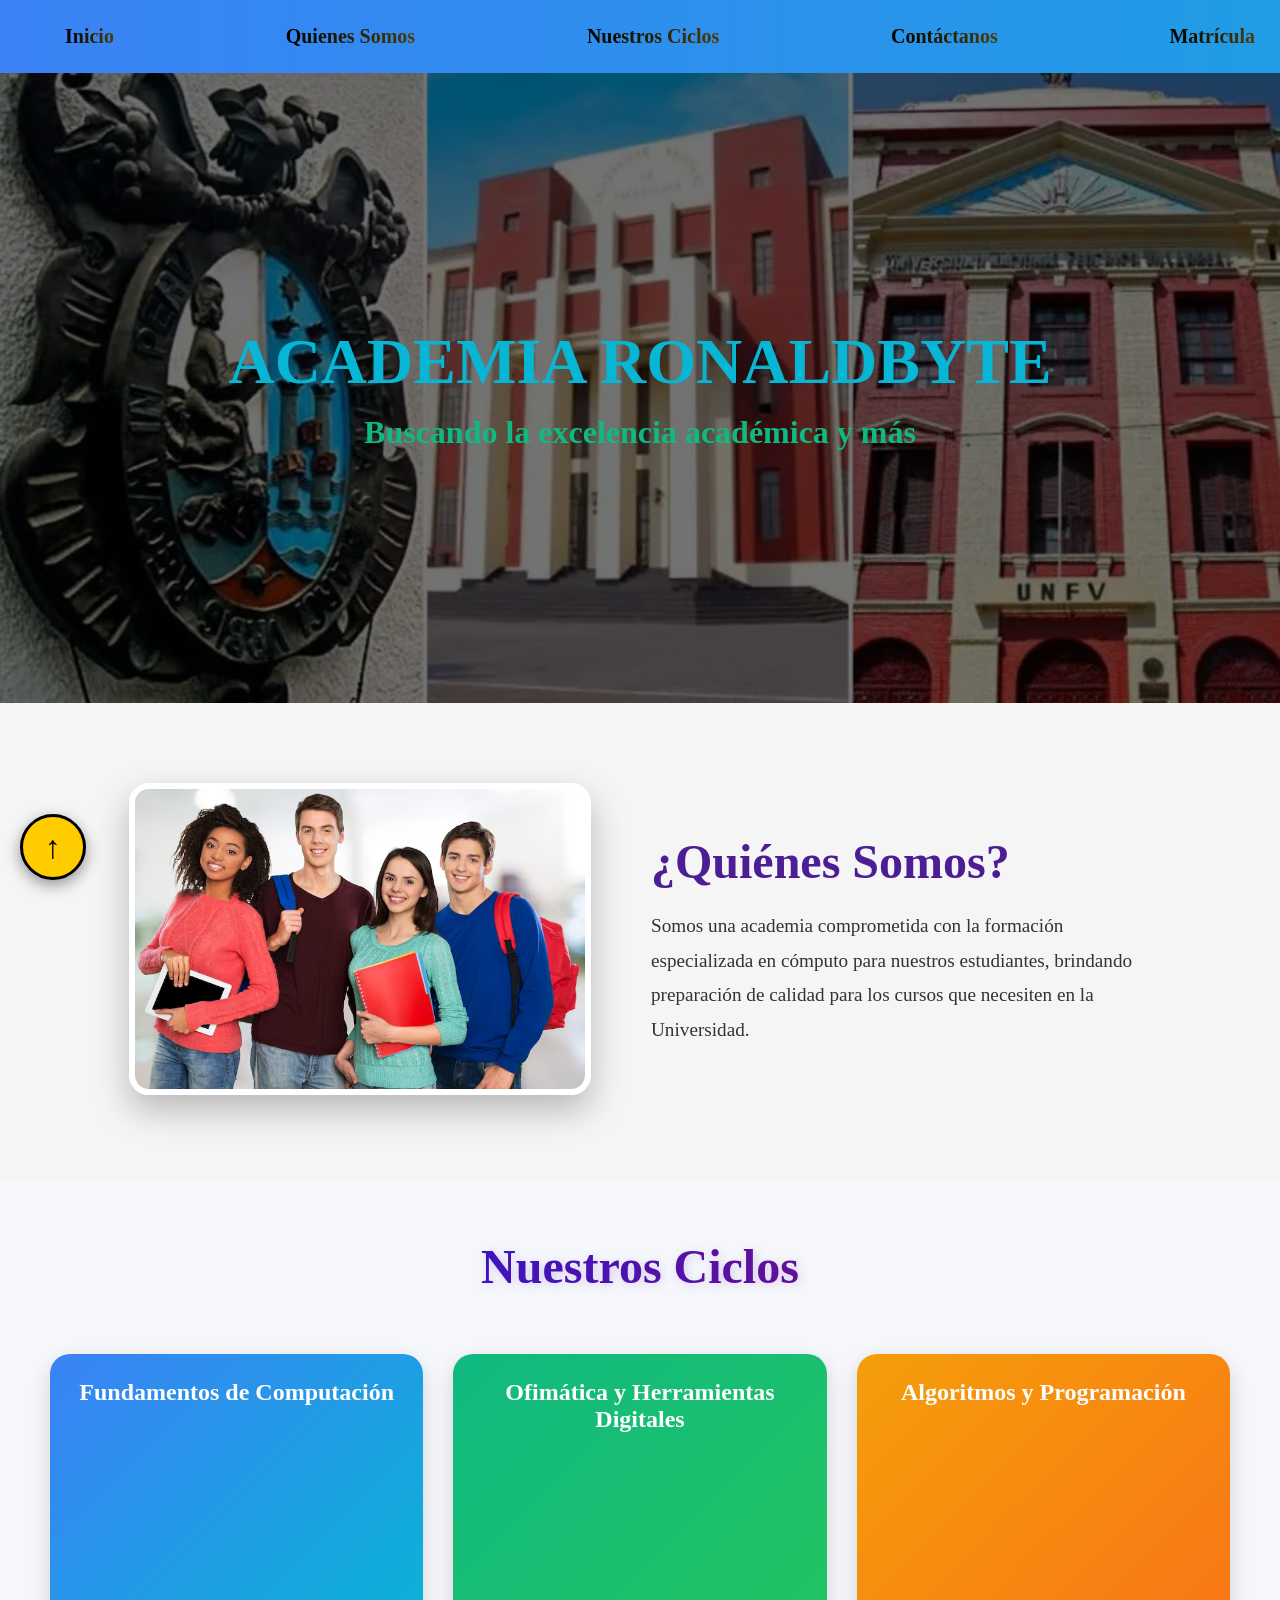
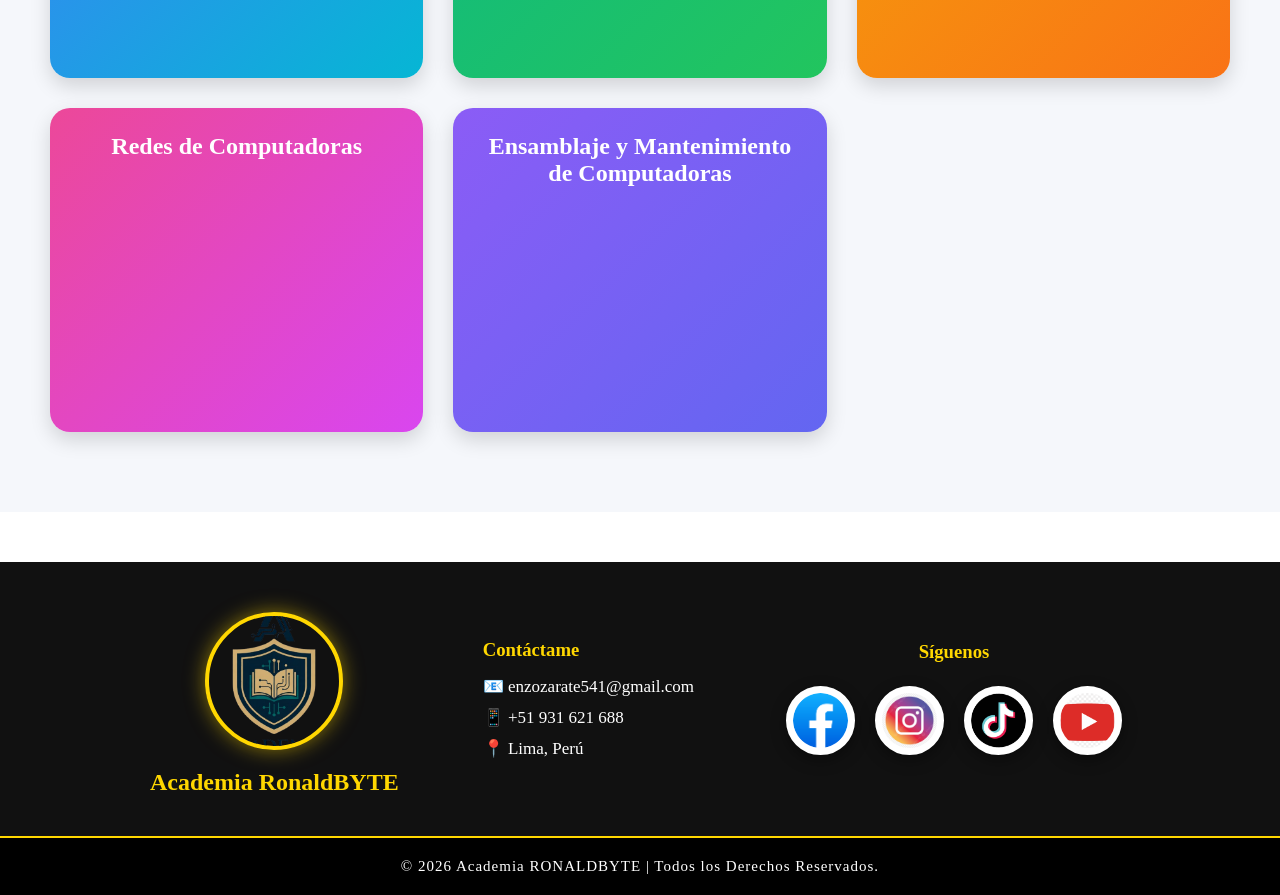
<file: index.html>
<!DOCTYPE html>
<html lang="es">
<head>
    <meta charset="UTF-8">
    <meta name="viewport" content="width=device-width, initial-scale=1.0">
    <title>Academia RonaldBYTE </title>
    <link rel="stylesheet" href="style.css">
</head>
<header id="header">
<a href="#header" class="flecha-arriba">↑</a>


    <nav>
        <ul class="menu-horizontal">
            <li><a href="index.html">Inicio</a></li>
            <li><a href="#nosotros">Quienes Somos</a></li>
         
            <li><a href="#ciclos">Nuestros Ciclos</a>
                <ul class="menu-vertical"> 
                    <li><a href="">Fundamentos de Computación</a></li>
                    <li><a href="">Ofimática y Herramientas Digitales</a></li>
                    <li><a href="">Algoritmos y Programación</a></li>
                    <li><a href="">Redes de Computadoras</a></li>
                    <li><a href="">Ensamblaje y Mantenimiento <br> de Computadoras</a></li>
                </ul>
            </li>

            <li><a href="#contacto">Contáctanos</a></li>
            <li><a href="MATRICULA/matricula.html">Matrícula</a></li>
        </ul>
    
    </nav>
</header>
<body>
    <section class="hero">
    <div class="hero-content">
      <h1>ACADEMIA RONALDBYTE</h1>
      <p>Buscando la excelencia académica y más</p>
    </div>
  </section>

  <section id="nosotros">
    <div class="contenedor-nosotros">

        <div class="imagen-nosotros">
            <img src="Imagenes/ESTUDIANTES.avif" alt="Academia">
        </div>

        <div class="texto-nosotros">
            <h2>¿Quiénes Somos?</h2>
            <p>
                Somos una academia comprometida con la
                formación especializada en cómputo para nuestros estudiantes, brindando
                preparación de calidad para los cursos que necesiten en
                la Universidad.
            </p>
        </div>

    </div>
</section>

<section id="ciclos">

    <h2>Nuestros Ciclos</h2>

    <div class="bloques">

        <div class="bloque">
            <h3>Fundamentos de Computación</h3>

            <div class="galeria">
                <img src="Imagenes/fundamentos compu.jpg" alt="Ciclo Anual">
                <img src="Imagenes/fundamentos compu2.jpg" alt="Ciclo Anual">
                <img src="Imagenes/fundamentos compu3.jpg" alt="Ciclo Anual">
            </div>
        </div>

        <div class="bloque">
            <h3>Ofimática y Herramientas Digitales</h3>

            <div class="galeria">
                <img src="Imagenes/herramientas.png" alt="Ciclo Escolar">
                <img src="Imagenes/herramientas2.png" alt="Ciclo Escolar">
                <img src="Imagenes/herramientas3.png" alt="Ciclo Escolar">
            </div>
        </div>

        <div class="bloque">
            <h3>Algoritmos y Programación</h3>

            <div class="galeria">
                <img src="Imagenes/programacion.jpg" alt="Repaso SM">
                <img src="Imagenes/programacion2.jpg" alt="Repaso SM">
                <img src="Imagenes/programacion3.jpg" alt="Repaso SM">
            </div>
        </div>

        <div class="bloque">
            <h3>Redes de Computadoras</h3>

            <div class="galeria">
                <img src="Imagenes/redes compu.webp" alt="Ciclo Villarreal">
                <img src="Imagenes/redes compu2.webp" alt="Ciclo Villarreal">
                <img src="Imagenes/redes compu3.webp" alt="Ciclo Villarreal">
            </div>
        </div>

        <div class="bloque">
            <h3>Ensamblaje y Mantenimiento de Computadoras</h3>

            <div class="galeria">
                <img src="Imagenes/ensamblaje.jpeg" alt="Ciclo UNI">
                <img src="Imagenes/ensamblaje2.jpeg" alt="Ciclo UNI">
                <img src="Imagenes/ensamblaje3.jpeg" alt="Ciclo UNI">
            </div>
        </div>

    </div>

</section>

</body>

<footer id="contacto">

    <div class="footer-contenedor">

        <!-- Logo y nombre -->
        <div class="footer-logo">
            <img src="Imagenes/logo_academia-removebg-preview.png" alt="Logo Academia">
            <h2>Academia RonaldBYTE</h2>
        </div>

        <!-- Información -->
        <div class="footer-info">
            <h3>Contáctame</h3>
            <p>📧 enzozarate541@gmail.com</p>
            <p>📱 +51 931 621 688</p>
            <p>📍 Lima, Perú</p>
        </div>

        <!-- Redes Sociales -->
        <div class="footer-redes">
            <h3>Síguenos</h3>

            <a href="#">
                <img src="Imagenes/face.png" alt="Facebook">
            </a>

            <a href="#">
                <img src="Imagenes/instagram.jpg" alt="Instagram">
            </a>

            <a href="#">
                <img src="Imagenes/tiktok.jpg" alt="TikTok">
            </a>

            <a href="#">
                <img src="Imagenes/youtube.png" alt="YouTube">
            </a>
        </div>

    </div>

    <div class="footer-copy">
        © 2026 Academia RONALDBYTE | Todos los Derechos Reservados.
    </div>

</footer>
</html>
</file>
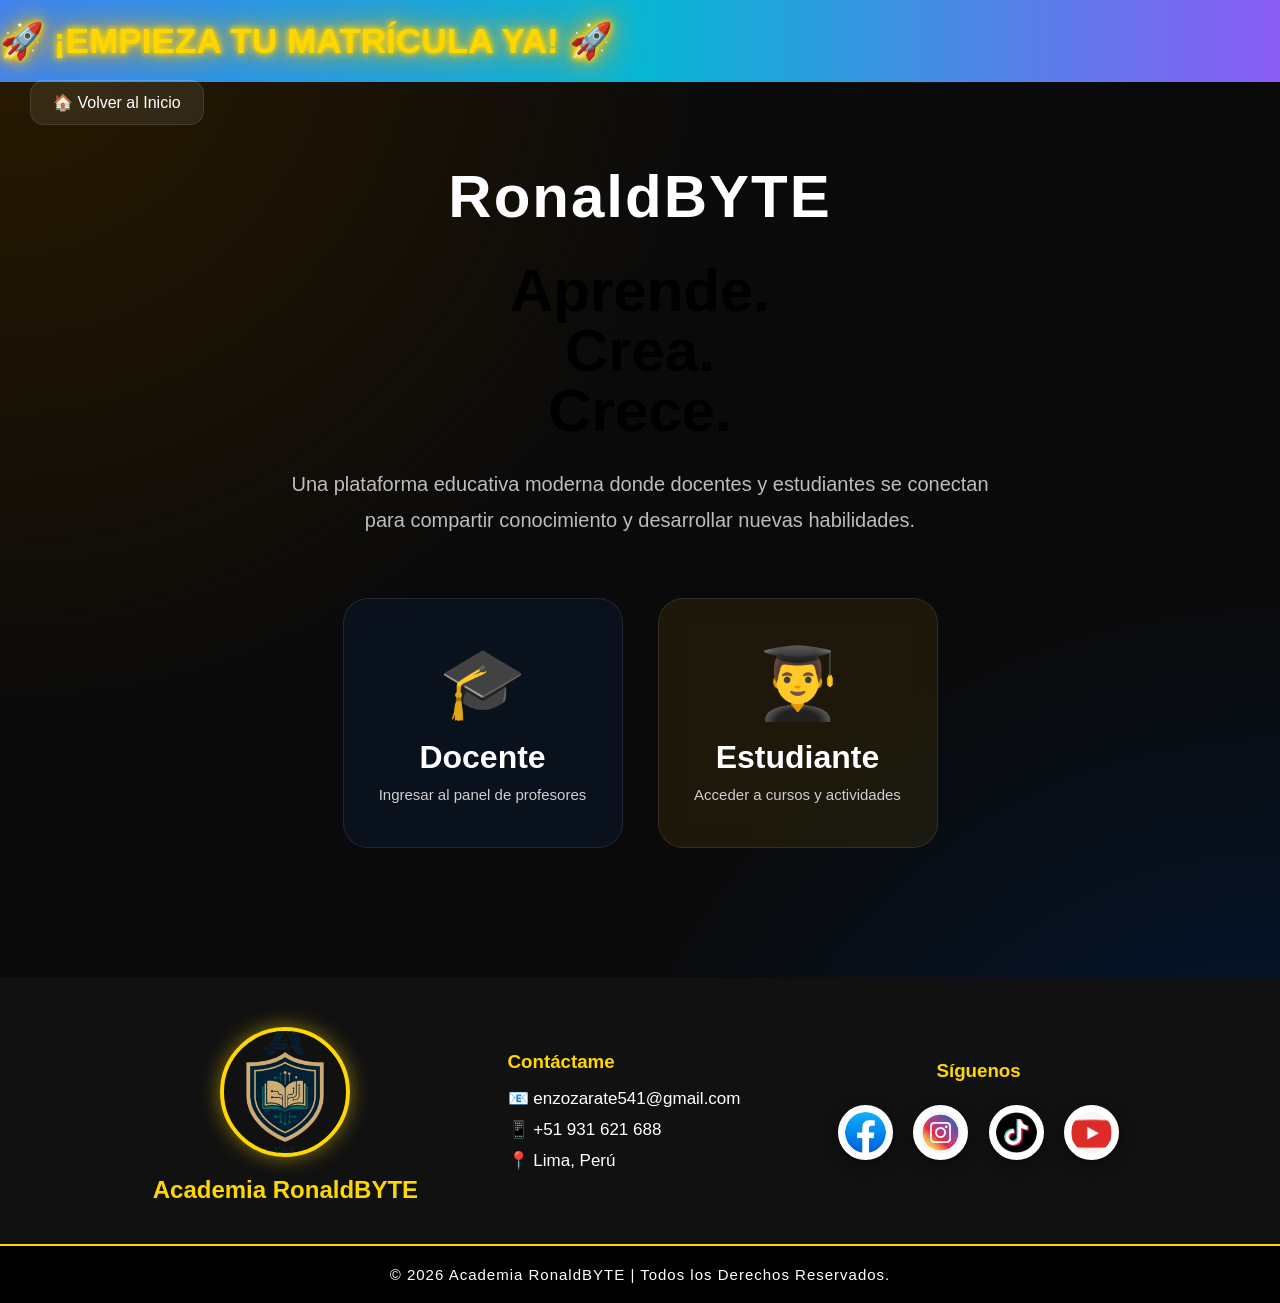
<file: MATRICULA/matricula.html>
<!DOCTYPE html>
<html lang="es">
<head>
    <meta charset="UTF-8">
    <meta name="viewport" content="width=device-width, initial-scale=1.0">
    <title>Academia RonaldBYTE</title>
    <link rel="stylesheet" href="estilosmatricula.css">
</head>

<body>

    <!-- HEADER -->
    <header id="header">
        <div class="anuncio-matricula">
            <span>🚀 ¡EMPIEZA TU MATRÍCULA YA! 🚀</span>
        </div>
    </header>

    <!-- BOTÓN VOLVER -->
    <a href="../index.html" class="volver">
        🏠 Volver al Inicio
    </a>

    <!-- CONTENIDO PRINCIPAL -->
    <main class="contenedor">

        <div class="logo">
            RonaldBYTE
        </div>

        <h1 class="titulo">
            <span class="color">Aprende.</span><br>
            <span class="color">Crea.</span><br>
            <span class="color">Crece.</span>
        </h1>

        <p class="descripcion">
            Una plataforma educativa moderna donde docentes y estudiantes
            se conectan para compartir conocimiento y desarrollar nuevas habilidades.
        </p>

        <div class="tarjetas">

            <a href="../REGISTRO ACADEMIA/profesor.html" class="tarjeta docente">
                <div class="icono">🎓</div>
                <h2>Docente</h2>
                <p>Ingresar al panel de profesores</p>
            </a>

            <a href="../REGISTRO ACADEMIA/ESTUDIANTE/estudiante.html" class="tarjeta estudiante">
                <div class="icono">👨‍🎓</div>
                <h2>Estudiante</h2>
                <p>Acceder a cursos y actividades</p>
            </a>

        </div>

    </main>

    <!-- FOOTER -->
    <footer id="contacto">

        <div class="footer-contenedor">

            <!-- Logo -->
            <div class="footer-logo">
                <img src="../Imagenes/logo_academia-removebg-preview.png" alt="Logo Academia">
                <h2>Academia RonaldBYTE</h2>
            </div>

            <!-- Información -->
            <div class="footer-info">
                <h3>Contáctame</h3>
                <p>📧 enzozarate541@gmail.com</p>
                <p>📱 +51 931 621 688</p>
                <p>📍 Lima, Perú</p>
            </div>

            <!-- Redes -->
            <div class="footer-redes">
                <h3>Síguenos</h3>

                <a href="#">
                    <img src="../Imagenes/face.png" alt="Facebook">
                </a>

                <a href="#">
                    <img src="../Imagenes/instagram.jpg" alt="Instagram">
                </a>

                <a href="#">
                    <img src="../Imagenes/tiktok.jpg" alt="TikTok">
                </a>

                <a href="#">
                    <img src="../Imagenes/youtube.png" alt="YouTube">
                </a>

            </div>

        </div>

        <div class="footer-copy">
            © 2026 Academia RonaldBYTE | Todos los Derechos Reservados.
        </div>

    </footer>

</body>
</html>
</file>
<file: style.css>
* {
      margin: 0;     
    }

    body {   
      background: white
    }

    /*FLECHA ARRIBA*/
    .flecha-arriba{
    position: fixed;
    bottom: 20px;
    left: 20px;
    width: 60px;
    height: 60px;
    background: #ffcc00;
    color: #000;
    border: 3px solid #000;
    border-radius: 50%;
    text-decoration: none;
    font-size: 32px;
    font-weight: bold;
    display: flex;
    align-items: center;
    justify-content: center;
    box-shadow: 0 5px 15px rgba(0,0,0,.4);
    transition: all .3s ease;
    z-index: 9999;
}

.flecha-arriba:hover{
    transform: scale(1.15);
    background: #ffd633;
    box-shadow: 0 8px 20px rgba(0,0,0,0.6);
}
html{
    scroll-behavior: smooth;
}


    /* === HERO SECTION (solo la parte superior con imagen) === */
    .hero {
      position: relative;
      height: 70vh;           /* Ajusta la altura: 60vh, 70vh, 80vh, etc. */
      background-image: url(Imagenes/img-fondo.webp);  /* ← Cambia por tu imagen */
      background-size: cover;
      background-position: center;
      display: flex;
      align-items: center;
      justify-content: center;
      text-align: center;
      color: white;
    }

    /* Capa oscura para que el texto se vea bien */
    .hero::before {
      content: "";
      position: absolute;
      top: 0;
      left: 0;
      width: 100%;
      height: 100%;
      background: rgba(0, 0, 0, 0.55);   /* ← Ajusta la opacidad aquí */
      z-index: 1;
    }

    .hero-content {
      position: relative;
      z-index: 2;
      padding: 0 20px;
    }

    .hero h1 {
      font-size: 400%;
      margin-bottom: 15px;
      color: #06b6d4;
      cursor: pointer;
      font-weight: 800;
      
    }

    .hero p {
      font-size: 200%;
      color: #10b981;
      font-weight: 600;
    }

    .hero h1:hover{
        color: white;
        font-size: 650%;
        transition: all 1s ease-out;
    }

    /*header*/
    nav{
        background: linear-gradient(to right, #3b82f6, #06b6d4, #8b5cf6); 
        background-size: 400% 400%;
        animation:  olaMovimiento 9s ease infinite;
        padding: 25px;
    }

    /*BACKGROUND HEADER*/
    @keyframes olaMovimiento {
    0%   { background-position: 0% 50%; }
    50%  { background-position: 100% 50%; }
    100% { background-position: 0% 50%; }
    }


    .menu-horizontal{ 
        font-size: 15px;
        list-style: none;
        display: flex;
        justify-content: space-between;
        transition: 0.3s;
    }

    .menu-horizontal a:hover{
      font-size: 25px;
      transition: all 1s;      
    }

    .menu-horizontal a{
        background: linear-gradient(to right, black, #E8B923);
        background-size: 300% 300%;
        background-clip: text;
        -webkit-background-clip: text;
        -webkit-text-fill-color: transparent;
        animation: ola 4s ease infinite; 
        text-decoration: none;
        font-family: Georgia, 'Times New Roman', Times, serif;  
        display: block;
        font-size: 20px;
        font-weight: 900;
    }

    /*COLOR DEL TEXTO HEADER*/
    @keyframes ola {
    0% {
    background-position: 0% 50%;
    }
    50% {
    background-position: 100% 50%;
    }
    100% {
    background-position: 0% 50%;
    }
    }

    .menu-vertical{
        list-style: none;
        text-decoration: none;
        position: absolute;
        background: linear-gradient(to right, #3b82f6, #06b6d4, #8b5cf6);
        background-size: 400% 400%;
        animation:  olaMovimiento 9s ease infinite;
        display: none;
        padding-bottom: 10px;
        z-index: 1000;
        
    }
    .menu-vertical li{
       padding: 20px;
        
    }

    .menu-horizontal li:hover .menu-vertical{
        display: block;
    }
    
    /* === CONTENIDO DEL BODY === */

    .contenido{
      text-align: right;
      color: rgb(0, 0, 0);
      padding: 100px;
      font-size: larger;
    }

    #ciclos{
      grid-template-columns: repeat(auto-fit, minmax(300px, 1fr));
    }

    #ciclos h2{
      color: white;
       background: linear-gradient(90deg, rgb(4, 24, 254), rgb(232, 4, 4), rgb(0, 0, 0));
        background-size: 300% 300%;
        background-clip: text;
        -webkit-background-clip: text;
        -webkit-text-fill-color: transparent;
        animation: ola 4s ease infinite;
        font-size: 40px;
        text-align: center;
        margin-bottom: 20px; 
        cursor: pointer;
    }


    .bloques{
      display: grid;
      grid-template-columns: repeat(auto-fit, minmax(250px, 1fr));
      padding: 20px;
      gap: 20px;
    }

    .bloque{
      cursor: pointer;
      padding: 15px;
      gap: 15%;
      display: inline-block;
      background-color: aliceblue;
      box-shadow: 10px 10px 30px 10px rgba(0, 0, 0, 0.3);
      border-radius: 20px;
      
    }

/*QUIENES SOMOS*/
#nosotros{
    padding: 80px 10%;
    background: #f5f5f5;
}

.contenedor-nosotros{
    display: flex;
    align-items: center;
    justify-content: center;
    gap: 60px;
    flex-wrap: wrap;
}

/* Cuadro de la imagen */
.imagen-nosotros img{
    width: 450px;
    border-radius: 20px;
    border: 6px solid #fff;
    box-shadow: 0 15px 35px rgba(0,0,0,.25);
    transition: all .4s ease;
}

/* Efecto hover imagen */
.imagen-nosotros img:hover{
    transform: scale(1.05);
    box-shadow: 0 20px 45px rgba(0,0,0,.35);
}

.texto-nosotros{
    max-width: 500px;
}

.texto-nosotros h2{
    font-size: 3rem;
    color: #4c1d95;
    margin-bottom: 20px;
    transition: all .3s ease;
    cursor: pointer;
}

/* Agrandar título al pasar cursor */
.texto-nosotros h2:hover{
    transform: scale(1.1);
    color: #7c3aed;
}

.texto-nosotros p{
    font-size: 1.2rem;
    line-height: 1.8;
    color: #333;
}




/*CICLOS*/
/* SECCIÓN */
#ciclos{
    padding: 60px 30px;
    background: #f5f7fb;
}

/* TÍTULO */
#ciclos h2{
    text-align: center;
    font-size: 3rem;
    color: #5b21b6;
    margin-bottom: 40px;
    text-shadow: 2px 2px 10px rgba(91,33,182,.2);
}

/* CONTENEDOR */
.bloques{
    display: grid;
    grid-template-columns: repeat(auto-fit,minmax(300px,1fr));
    gap: 30px;
    overflow: visible;
}

/* TARJETAS */
.bloque{
    border-radius: 20px;
    padding: 25px;
    text-align: center;
    position: relative;
    overflow: hidden;
    cursor: pointer;
    transition: all .35s ease;
    box-shadow: 0 8px 20px rgba(0,0,0,.15);
}

/* EFECTO BRILLO */
.bloque::before{
    content: "";
    position: absolute;
    top: 0;
    left: -120%;
    width: 60%;
    height: 100%;
    background: rgba(255,255,255,.25);
    transform: skewX(-25deg);
    transition: .7s;
}

.bloque:hover::before{
    left: 150%;
}

/* HOVER */
.bloque:hover{
    transform: scale(1.06);
    box-shadow: 0 18px 40px rgba(0,0,0,.25);
}

/* TÍTULOS */
.bloque h3{
    color: white;
    font-size: 1.5rem;
    margin-bottom: 20px;
}

/* COLORES */
.bloque:nth-child(1){
    background: linear-gradient(135deg,#3b82f6,#06b6d4);
}

.bloque:nth-child(2){
    background: linear-gradient(135deg,#10b981,#22c55e);
}

.bloque:nth-child(3){
    background: linear-gradient(135deg,#f59e0b,#f97316);
}

.bloque:nth-child(4){
    background: linear-gradient(135deg,#ec4899,#d946ef);
}

.bloque:nth-child(5){
    background: linear-gradient(135deg,#8b5cf6,#6366f1);
}

/* GALERÍA */
.galeria{
    position: relative;
    width: 100%;
    height: 200px;
    margin-top: 10px;
}

/* IMÁGENES */
.galeria img{
    position: absolute;
    inset: 0;
    width: 100%;
    height: 200px;
    object-fit: cover;
    border-radius: 18px;
    opacity: 0;
    box-shadow: 0 8px 20px rgba(0,0,0,.25);
    animation: slider 9s infinite;
}

/* RETARDO PARA CADA IMAGEN */
.galeria img:nth-child(1){
    animation-delay: 0s;
}

.galeria img:nth-child(2){
    animation-delay: 3s;
}

.galeria img:nth-child(3){
    animation-delay: 6s;
}

/* ANIMACIÓN DEL CARRUSEL */
@keyframes slider{

    0%{
        opacity: 0;
        transform: scale(1);
    }

    8%{
        opacity: 1;
    }

    30%{
        opacity: 1;
        transform: scale(1.05);
    }

    38%{
        opacity: 0;
    }

    100%{
        opacity: 0;
    }
}

/* RESPONSIVE */
@media(max-width:768px){

    #ciclos h2{
        font-size: 2.2rem;
    }
    .bloques{
        grid-template-columns: 1fr;
    }
    .galeria{
        height: 180px;
    }
    .galeria img{
        height: 180px;
    }
}

/*FOOTER*/
    
#contacto{
    background: #111;
    color: white;
    padding-top: 50px;
    margin-top: 50px;
}

.footer-contenedor{
    display: flex;
    justify-content: space-around;
    align-items: center;
    flex-wrap: wrap;
    gap: 40px;
    padding: 0 10%;
}

/* Logo */
.footer-logo{
    text-align: center;
}

.footer-logo img{
    width: 130px;
    height: 130px;
    object-fit: cover;
    border-radius: 50%;
    border: 4px solid #ffd700;
    box-shadow: 0 0 20px rgba(255,215,0,.5);
}

.footer-logo h2{
    margin-top: 15px;
    color: #ffd700;
}

/* Información */
.footer-info h3,
.footer-redes h3{
    color: #ffd700;
    margin-bottom: 15px;
}

.footer-info p{
    margin: 10px 0;
    font-size: 17px;
}

/* Redes sociales */
.footer-redes{
    text-align: center;
}

.footer-redes a{
    text-decoration: none;
}

.footer-redes img{
    width: 55px;
    height: 55px;
    border-radius: 50%;
    margin: 8px;
    border: 2px solid white;
    background: white;
    padding: 5px;
    transition: all .3s ease;
    box-shadow: 0 5px 15px rgba(0,0,0,.4);
}

.footer-redes img:hover{
    transform: scale(1.2);
    box-shadow: 0 8px 20px rgba(255,215,0,.7);
}

/* Derechos reservados */
.footer-copy{
    margin-top: 40px;
    text-align: center;
    padding: 20px;
    background: #000;
    border-top: 2px solid #ffd700;
    font-size: 15px;
    letter-spacing: 1px;
}
</file>
<file: MATRICULA/estilosmatricula.css>
*{
margin:0;
padding:0;
box-sizing:border-box;
font-family:'Poppins',sans-serif;
}

body{
min-height:100vh;
background:
radial-gradient(circle at top left,#2b1b00 0%,transparent 40%),
radial-gradient(circle at bottom right,#001a3d 0%,transparent 40%),
#0a0a0a;
}

/* ==========================
   ANUNCIO
========================== */


.anuncio-matricula{
    background: linear-gradient(to right, #3b82f6, #06b6d4, #8b5cf6);
    padding: 20px 0;
    overflow: hidden;
    white-space: nowrap;
}

.anuncio-matricula span{
    display: inline-block;
    font-size: 2rem;
    font-weight: bold;
    color: #fff;
    text-shadow: 3px 3px 8px rgba(0,0,0,.5);
    animation: moverTexto 12s linear infinite;
}

@keyframes moverTexto{
    0%{
        transform: translateX(100vw);
    }
    100%{
        transform: translateX(-100%);
    }
}

.anuncio-matricula span{
    display: inline-block;
    font-size: 2.2rem;
    font-weight: 900;
    color: #ffd700;
    text-shadow:
        0 0 5px #ffd700,
        0 0 10px #ffd700,
        0 0 20px #ffae00,
        0 0 40px #ffae00;
    animation: moverTexto 10s linear infinite;
}


/* ==========================
   BOTON
========================== */

.volver{
position:absolute;
top:80px;
left:30px;
padding:12px 22px;
border-radius:14px;
background:rgba(255,255,255,.08);
border:1px solid rgba(255,255,255,.1);
text-decoration:none;
color:white;
transition:.3s;
}

.volver:hover{
transform:translateY(-4px);
}

/* ==========================
   CONTENIDO
========================== */

.contenedor{
height:calc(100vh - 55px);
display:flex;
flex-direction:column;
justify-content:center;
align-items:center;
text-align:center;
padding:20px;
}

/* ==========================
   LOGO
========================== */

.logo{
font-size:60px;
font-weight:700;
color:white;
margin-bottom:30px;
letter-spacing:2px;
}

/* ==========================
   TITULO
========================== */

.titulo{
font-size:60px;
font-weight:700;
line-height:1;
margin-bottom:25px;
}

.color{
animation:colores 4s linear infinite;
}

@keyframes colores{

0%{
color:#ffcc00;
text-shadow:0 0 20px #ffcc00;
}

25%{
color:#ff5252;
text-shadow:0 0 20px #ff5252;
}

50%{
color:#00c8ff;
text-shadow:0 0 20px #00c8ff;
}

75%{
color:#7c4dff;
text-shadow:0 0 20px #7c4dff;
}

100%{
color:#ffcc00;
text-shadow:0 0 20px #ffcc00;
}

}

.descripcion{
max-width:700px;
color:#bdbdbd;
font-size:20px;
line-height:1.8;
margin-bottom:60px;
}

/* ==========================
   TARJETAS
========================== */

.tarjetas{
display:flex;
gap:35px;
flex-wrap:wrap;
justify-content:center;
}

.tarjeta{
width:280px;
height:250px;
border-radius:25px;
display:flex;
flex-direction:column;
justify-content:center;
align-items:center;
text-decoration:none;
color:white;
transition:.4s;
backdrop-filter:blur(15px);
border:1px solid rgba(255,255,255,.1);
position:relative;
overflow:hidden;
}

.tarjeta::before{
content:'';
position:absolute;
width:100%;
height:100%;
top:0;
left:-100%;
transition:.6s;
background:linear-gradient(
90deg,
transparent,
rgba(255,255,255,.15),
transparent
);
}

.tarjeta:hover::before{
left:100%;
}

.tarjeta:hover{
transform:translateY(-12px) scale(1.03);
}

.docente{
background:rgba(0,100,255,.08);
}

.estudiante{
background:rgba(255,193,7,.08);
}

.icono{
font-size:70px;
margin-bottom:15px;
}

.tarjeta h2{
font-size:32px;
margin-bottom:10px;
}

.tarjeta p{
font-size:15px;
color:#cfcfcf;
padding:0 20px;
}

/* ==========================
   RESPONSIVE
========================== */

@media(max-width:768px){

.titulo{
font-size:55px;
}

.logo{
font-size:40px;
}

.descripcion{
font-size:16px;
}

.tarjeta{
width:100%;
max-width:320px;
}
}

/*FOOTER*/

#contacto{
    background: #111;
    color: white;
    padding-top: 50px;
    margin-top: 50px;
}

.footer-contenedor{
    display: flex;
    justify-content: space-around;
    align-items: center;
    flex-wrap: wrap;
    gap: 40px;
    padding: 0 10%;
}

/* Logo */
.footer-logo{
    text-align: center;
}

.footer-logo img{
    width: 130px;
    height: 130px;
    object-fit: cover;
    border-radius: 50%;
    border: 4px solid #ffd700;
    box-shadow: 0 0 20px rgba(255,215,0,.5);
}

.footer-logo h2{
    margin-top: 15px;
    color: #ffd700;
}

/* Información */
.footer-info h3,
.footer-redes h3{
    color: #ffd700;
    margin-bottom: 15px;
}

.footer-info p{
    margin: 10px 0;
    font-size: 17px;
}

/* Redes sociales */
.footer-redes{
    text-align: center;
}

.footer-redes a{
    text-decoration: none;
}

.footer-redes img{
    width: 55px;
    height: 55px;
    border-radius: 50%;
    margin: 8px;
    border: 2px solid white;
    background: white;
    padding: 5px;
    transition: all .3s ease;
    box-shadow: 0 5px 15px rgba(0,0,0,.4);
}

.footer-redes img:hover{
    transform: scale(1.2);
    box-shadow: 0 8px 20px rgba(255,215,0,.7);
}

/* Derechos reservados */
.footer-copy{
    margin-top: 40px;
    text-align: center;
    padding: 20px;
    background: #000;
    border-top: 2px solid #ffd700;
    font-size: 15px;
    letter-spacing: 1px;
}
</file>
